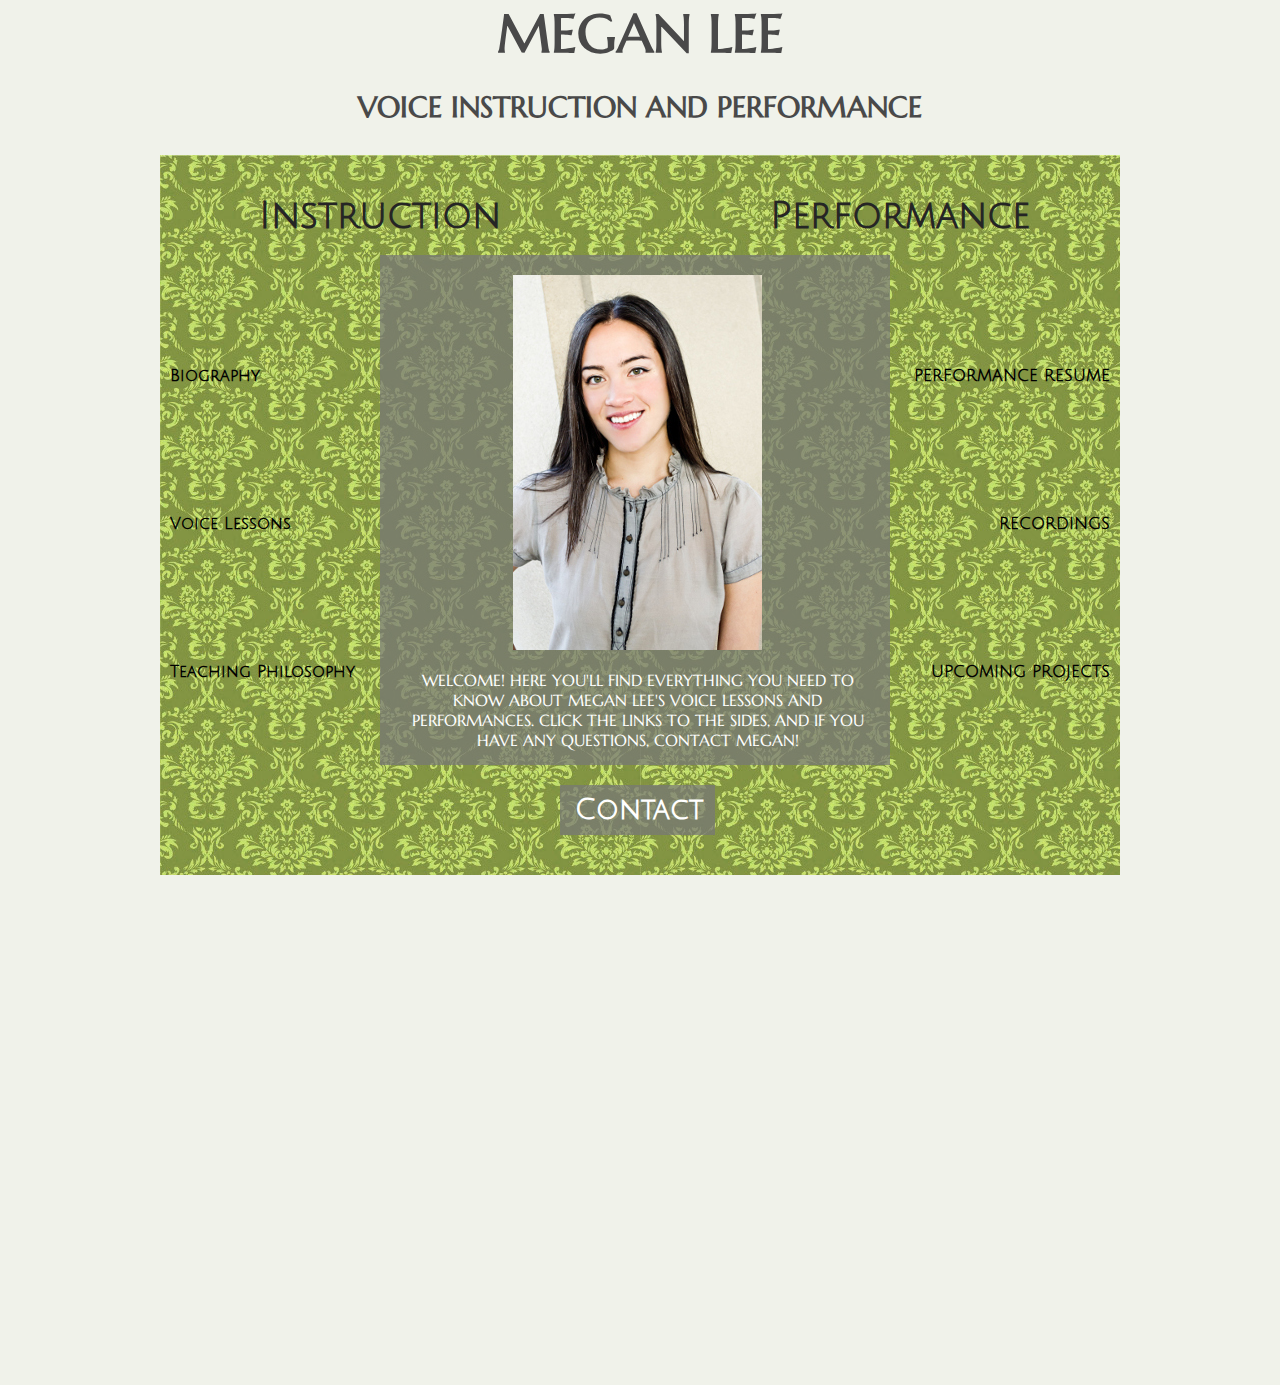
<file: index.html>
<!DOCTYPE html>
<html lang="en">
<head>
<meta http-equiv="Content-Type" content="text/html; charset=UTF-8" />

<title>Megan Lee Voice | Mezzo-Soprano Teacher and Performer</title>
<meta name="description" content="Megan Lee is a Mezzo-Soprano currently teaching students of all ages and performing several musical styles in Salt Lake City, Utah. " />

<link rel="stylesheet" type="text/css" href="stylesheet.css"/>
<link href='http://fonts.googleapis.com/css?family=Julius+Sans+One|Marcellus|Marvel|Kameron' rel='stylesheet' type='text/css'>
</head>

<body>
	<div class="page">
	<header>
		<a href="index.html"><h1>MEGAN LEE</h1>
		<h3 class='title'>VOICE INSTRUCTION AND PERFORMANCE</h3>
		</a>
	</header>
		<div class="teaching">
				<ul class="leftlist">
					<h2>Instruction</h2>
					<li><a href="bio.html">Biography</a></li>
					<li><a href="lessons.html">Voice Lessons</a></li>
					<li><a href="philosophy.html">Teaching Philosophy</a></li>
				</ul>
		</div>

		<div class="change">
			<div class="welcome">
				<img src="images/headshot1.jpg">
				<p>WELCOME! HERE YOU'LL FIND EVERYTHING YOU NEED TO KNOW ABOUT MEGAN LEE'S VOICE LESSONS AND PERFORMANCES. CLICK THE LINKS TO THE SIDES, AND IF YOU HAVE ANY QUESTIONS, CONTACT MEGAN!</p>
			</div>
		</div>

		<div class="singing">
			<ul class="rightlist">
				<h2>Performance</h2>
				<li><a href="resume.html">PERFORMANCE RESUME</a></li>
				<li><a href="recordings.html">RECORDINGS</a></li>
				<li><a href="upcoming.html">UPCOMING PROJECTS</a></li>
			</ul>
		</div>
		<div class="contact"><a href="contact.html"><h4>Contact</h4></a></div>
	</div>
</body>
</file>
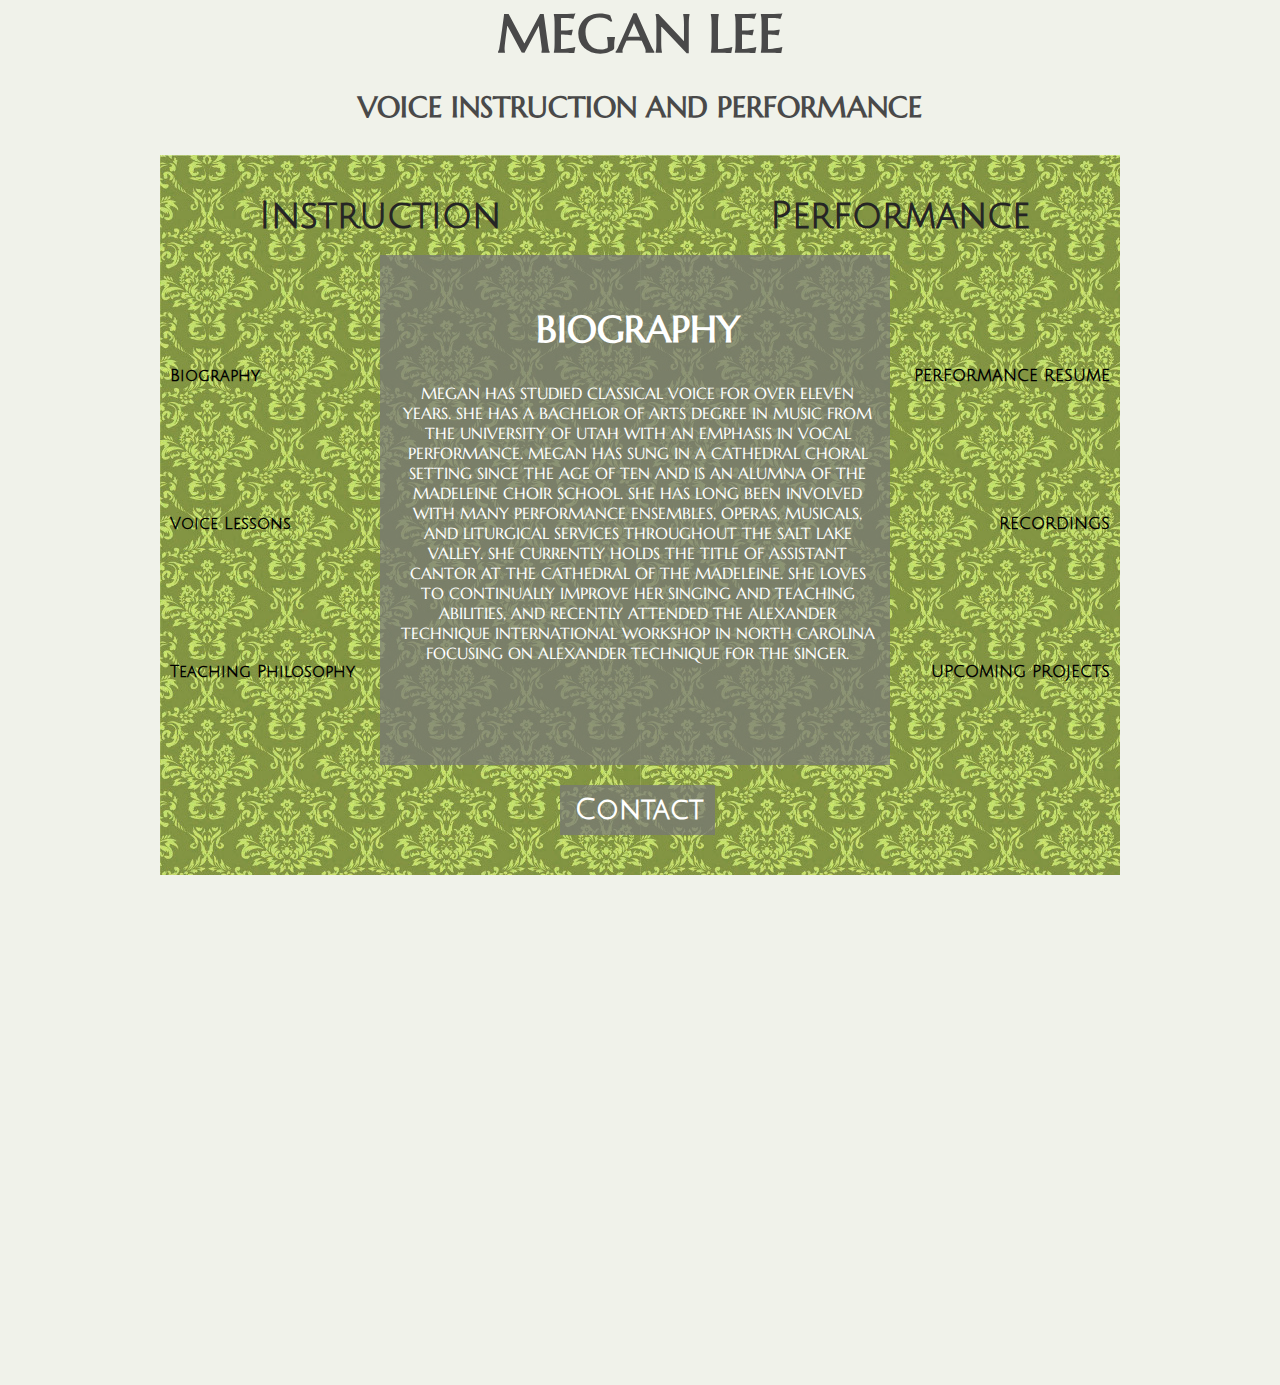
<file: bio.html>
<!DOCTYPE html>
<html lang="en">
<head>
<meta http-equiv="Content-Type" content="text/html; charset=UTF-8" />

<title>Megan Lee Voice | Mezzo-Soprano Teacher and Performer</title>
<meta name="description" content="Megan Lee is a Mezzo-Soprano currently teaching students of all ages and performing several musical styles in Salt Lake City, Utah. " />

<link rel="stylesheet" type="text/css" href="stylesheet.css"/>
<link href='http://fonts.googleapis.com/css?family=Julius+Sans+One|Marcellus|Marvel|Kameron' rel='stylesheet' type='text/css'>
</head>

<body>
	<div class="page">
		<header>
		<a href="index.html"><h1>MEGAN LEE</h1>
		<h3 class='title'>VOICE INSTRUCTION AND PERFORMANCE</h3>
		</a>
	</header>
		<div class="teaching">
				<ul class="leftlist">
					<h2>Instruction</h2>
					<li><a href="bio.html">Biography</a></li>
					<li><a href="lessons.html">Voice Lessons</a></li>
					<li><a href="philosophy.html">Teaching Philosophy</a></li>
				</ul>	
		</div>

		<div class="change">
			<div class="bio">
				<h2>BIOGRAPHY</h2>
				<p>MEGAN HAS STUDIED CLASSICAL VOICE FOR OVER ELEVEN YEARS. SHE HAS A BACHELOR OF ARTS DEGREE IN MUSIC FROM THE UNIVERSITY OF UTAH WITH AN EMPHASIS IN VOCAL PERFORMANCE. MEGAN HAS SUNG IN A CATHEDRAL CHORAL SETTING SINCE THE AGE OF TEN AND IS AN ALUMNA OF THE MADELEINE CHOIR SCHOOL. SHE HAS LONG BEEN INVOLVED WITH MANY PERFORMANCE ENSEMBLES, OPERAS, MUSICALS, AND LITURGICAL SERVICES THROUGHOUT THE SALT LAKE VALLEY. SHE CURRENTLY HOLDS THE TITLE OF ASSISTANT CANTOR AT THE CATHEDRAL OF THE MADELEINE. SHE LOVES TO CONTINUALLY IMPROVE HER SINGING AND TEACHING ABILITIES, AND RECENTLY ATTENDED THE ALEXANDER TECHNIQUE INTERNATIONAL WORKSHOP IN NORTH CAROLINA FOCUSING ON ALEXANDER TECHNIQUE FOR THE SINGER.</p>
			</div>
		</div>

		<div class="singing">
			<ul class="rightlist">
				<h2>Performance</h2>
				<li><a href="resume.html">PERFORMANCE RESUME</a></li>
				<li><a href="recordings.html">RECORDINGS</a></li>
				<li><a href="upcoming.html">UPCOMING PROJECTS</a></li>
			</ul>
		</div>
		<div class="contact"><a href="contact.html"><h4>Contact</h4></a></div>
	</div>
</body>
</file>
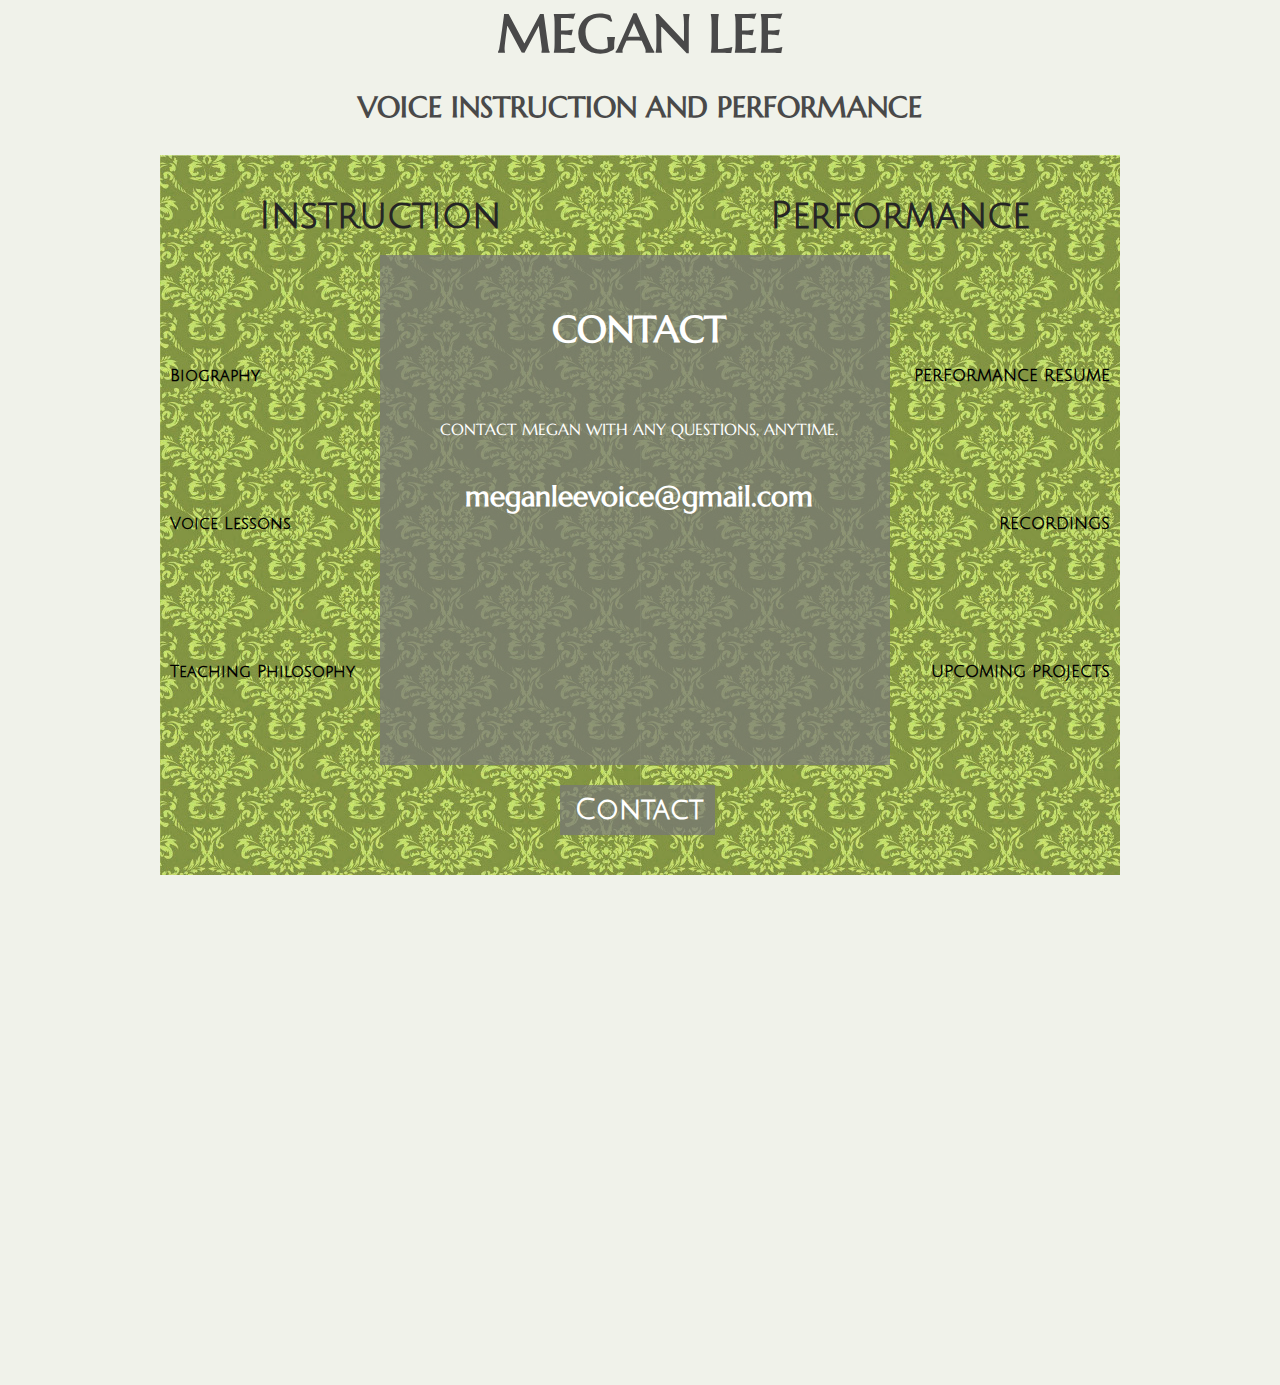
<file: contact.html>
<!DOCTYPE html>
<html lang="en">
<head>
<meta http-equiv="Content-Type" content="text/html; charset=UTF-8" />

<title>Megan Lee Voice | Mezzo-Soprano Teacher and Performer</title>
<meta name="description" content="Megan Lee is a Mezzo-Soprano currently teaching students of all ages and performing several musical styles in Salt Lake City, Utah. " />

<link rel="stylesheet" type="text/css" href="stylesheet.css"/>
<link href='http://fonts.googleapis.com/css?family=Julius+Sans+One|Marcellus|Marvel|Kameron' rel='stylesheet' type='text/css'>
</head>

<body>
	<div class="page">
	<header>
		<a href="index.html"><h1>MEGAN LEE</h1>
		<h3 class='title'>VOICE INSTRUCTION AND PERFORMANCE</h3>
		</a>
	</header>
		<div class="teaching">
				<ul class="leftlist">
					<h2>Instruction</h2>
					<li><a href="bio.html">Biography</a></li>
					<li><a href="lessons.html">Voice Lessons</a></li>
					<li><a href="philosophy.html">Teaching Philosophy</a></li>
				</ul>	
		</div>

		<div class="change">
			<div class="c">
				<h2>CONTACT</h2>
				</br>
				<p>CONTACT MEGAN WITH ANY QUESTIONS, ANYTIME.</p>
				<h2 class="email"><a href="mailto:meganleevoice@gmail.com?Subject=Website">meganleevoice@gmail.com</a></h2>
			</div>
		</div>

		<div class="singing">
			<ul class="rightlist">
				<h2>Performance</h2>
				<li><a href="resume.html">PERFORMANCE RESUME</a></li>
				<li><a href="recordings.html">RECORDINGS</a></li>
				<li><a href="upcoming.html">UPCOMING PROJECTS</a></li>
			</ul>
		</div>
		<div class="contact"><a href="contact.html"><h4>Contact</h4></a></div>
	</div>
</body>
</file>
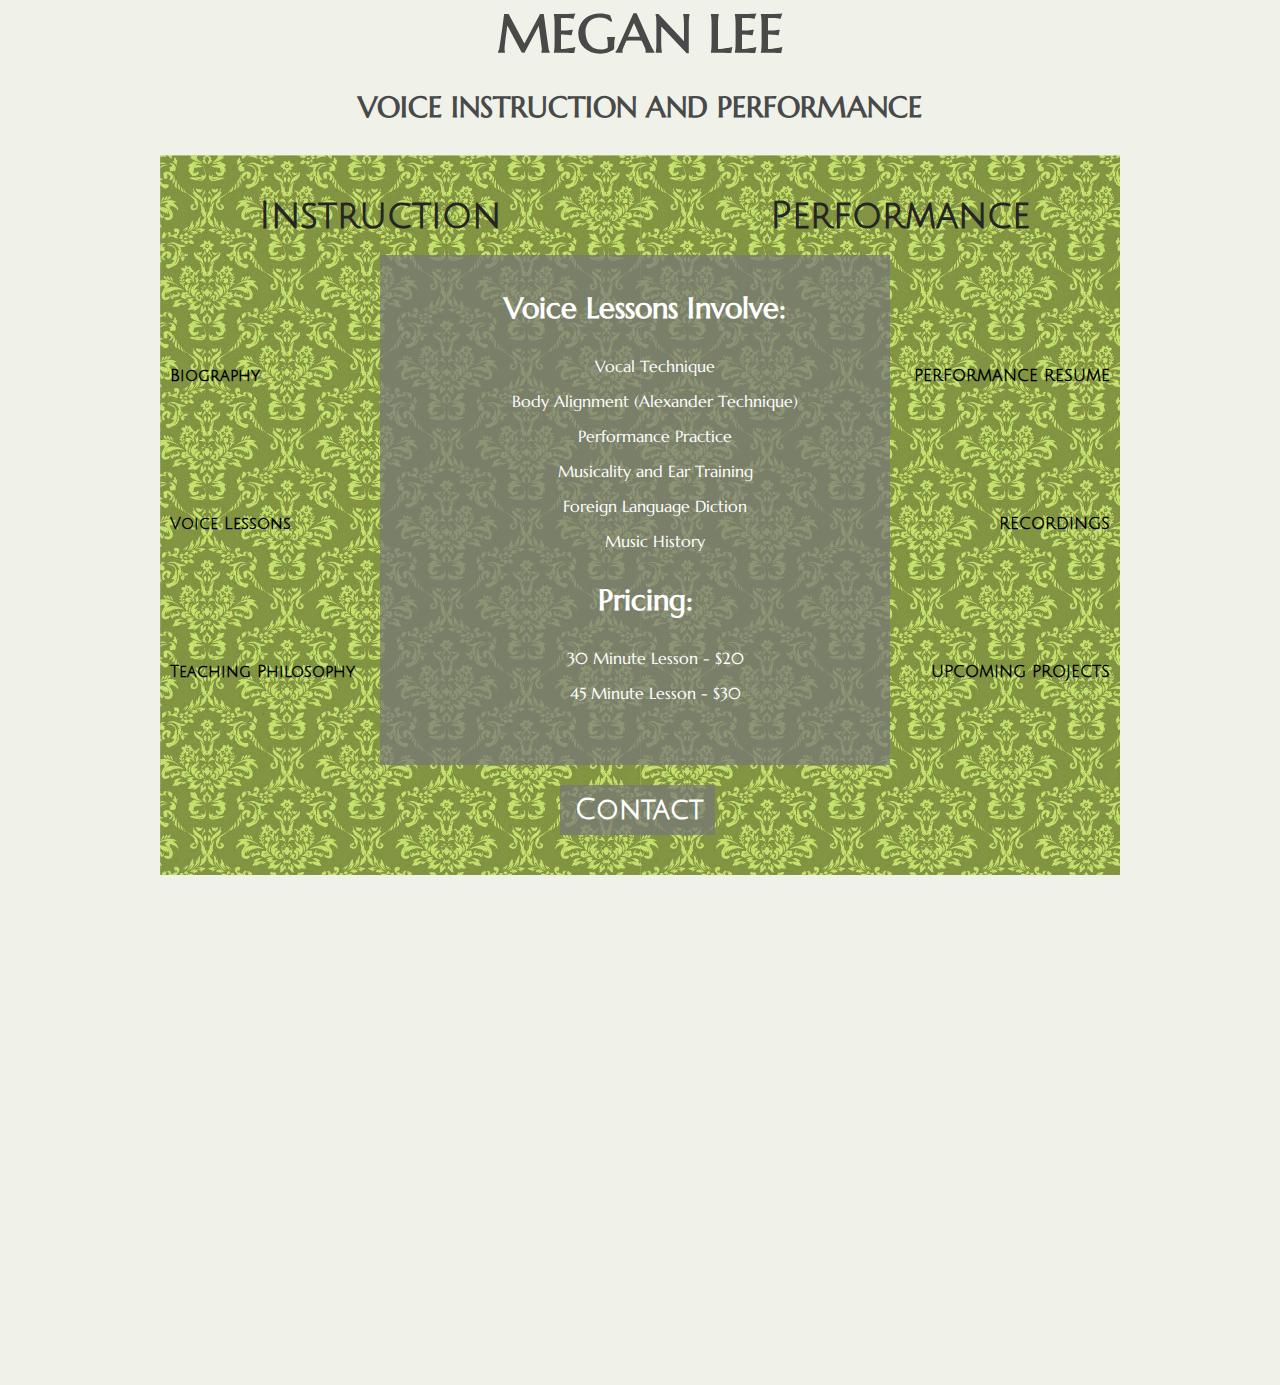
<file: lessons.html>
<!DOCTYPE html>
<html lang="en">
<head>
<meta http-equiv="Content-Type" content="text/html; charset=UTF-8" />

<title>Megan Lee Voice | Mezzo-Soprano Teacher and Performer</title>
<meta name="description" content="Megan Lee is a Mezzo-Soprano currently teaching students of all ages and performing several musical styles in Salt Lake City, Utah. " />

<link rel="stylesheet" type="text/css" href="stylesheet.css"/>
<link href='http://fonts.googleapis.com/css?family=Julius+Sans+One|Marcellus|Marvel|Kameron' rel='stylesheet' type='text/css'>
</head>

<body>
	<div class="page">
	<header>
		<a href="index.html"><h1>MEGAN LEE</h1>
		<h3 class='title'>VOICE INSTRUCTION AND PERFORMANCE</h3>
		</a>
	</header>
		<div class="teaching">
				<ul class="leftlist">
					<h2>Instruction</h2>
					<li><a href="bio.html">Biography</a></li>
					<li><a href="lessons.html">Voice Lessons</a></li>
					<li><a href="philosophy.html">Teaching Philosophy</a></li>
				</ul>	
		</div>

		<div class="change">
			<div class="lessons">
				<h3 class="involve">Voice Lessons Involve:</h3>
				<ul>
					<li>Vocal Technique</li>
					<li>Body Alignment (Alexander Technique)</li>
					<li>Performance Practice</li>
					<li>Musicality and Ear Training</li>
					<li>Foreign Language Diction</li>
					<li>Music History</li>
				</ul>
				<h3 class="involve">Pricing:</h3>
				<ul>
					<li>30 Minute Lesson - $20</li>
					<li>45 Minute Lesson - $30</li>
				</ul>
		</div>
	</div>
		<div class="singing">
			<ul class="rightlist">
				<h2>Performance</h2>
				<li><a href="resume.html">PERFORMANCE RESUME</a></li>
				<li><a href="recordings.html">RECORDINGS</a></li>
				<li><a href="upcoming.html">UPCOMING PROJECTS</a></li>
			</ul>
		</div>
		<div class="contact"><a href="contact.html"><h4>Contact</h4></a></div>
	</div>
</body>
</file>
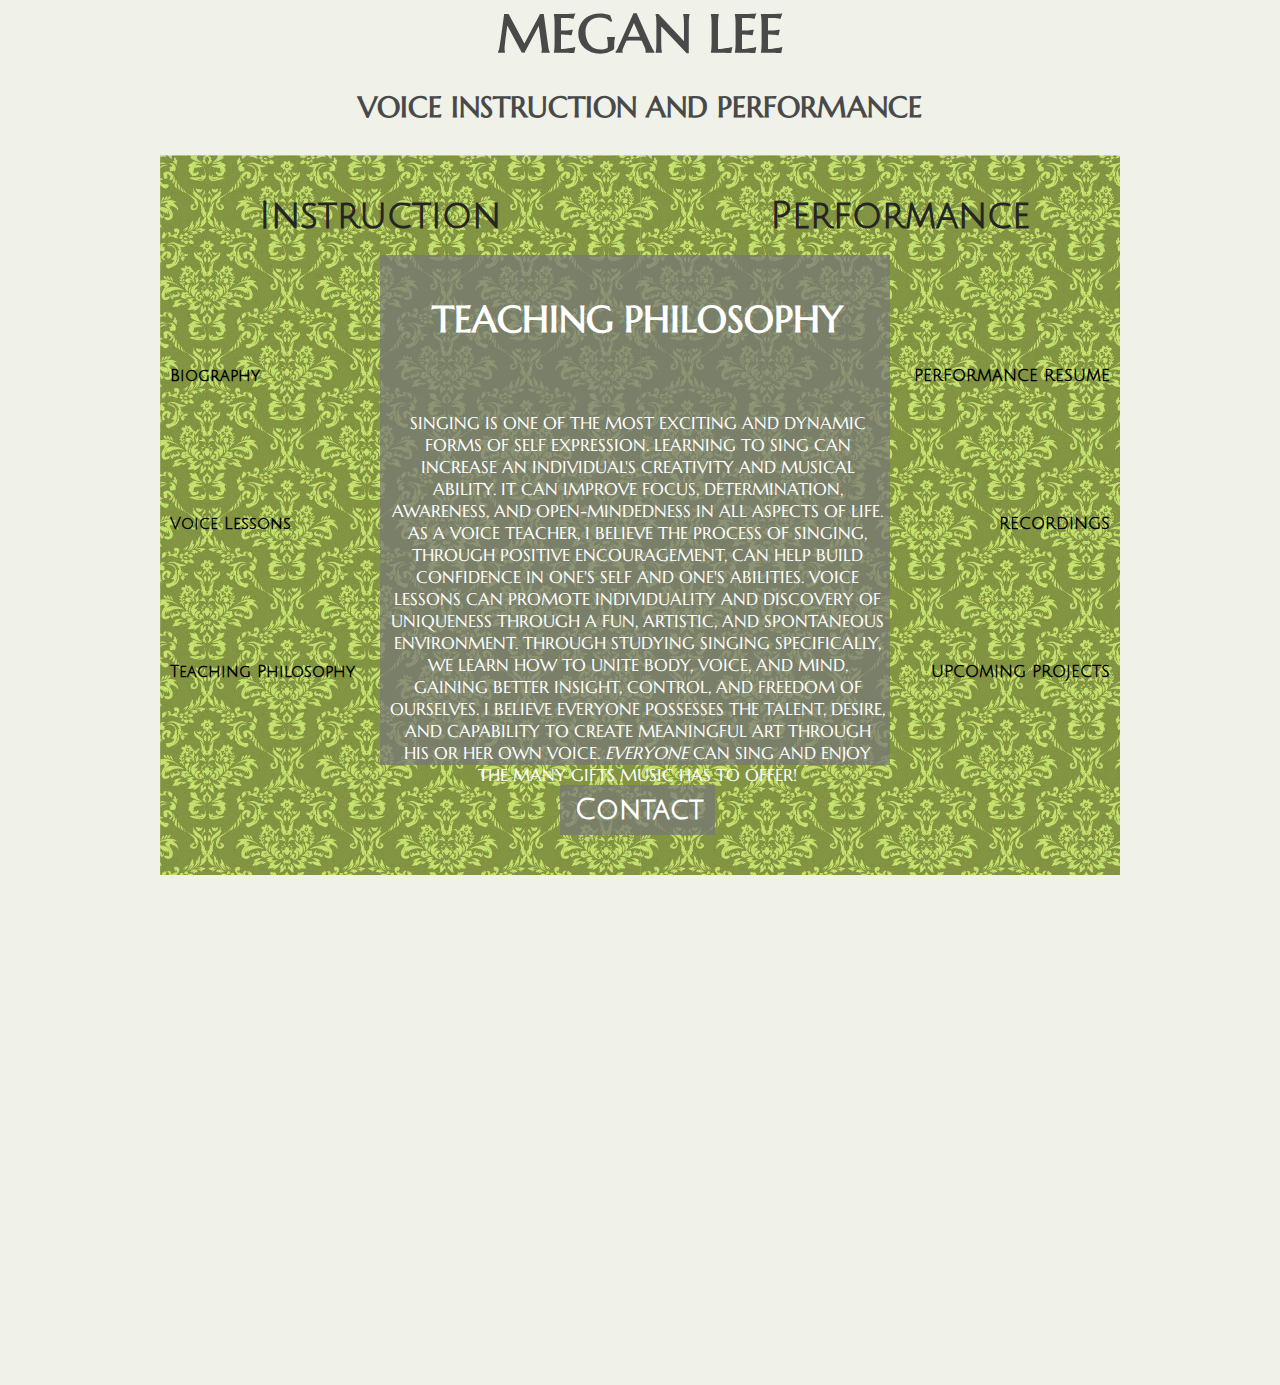
<file: philosophy.html>
<!DOCTYPE html>
<html lang="en">
<head>
<meta http-equiv="Content-Type" content="text/html; charset=UTF-8" />

<title>Megan Lee Voice | Mezzo-Soprano Teacher and Performer</title>
<meta name="description" content="Megan Lee is a Mezzo-Soprano currently teaching students of all ages and performing several musical styles in Salt Lake City, Utah. " />

<link rel="stylesheet" type="text/css" href="stylesheet.css"/>
<link href='http://fonts.googleapis.com/css?family=Julius+Sans+One|Marcellus|Marvel|Kameron' rel='stylesheet' type='text/css'>
</head>

<body>
	<div class="page">
	<header>
		<a href="index.html"><h1>MEGAN LEE</h1>
		<h3 class='title'>VOICE INSTRUCTION AND PERFORMANCE</h3>
		</a>
	</header>
		<div class="teaching">
				<ul class="leftlist">
					<h2>Instruction</h2>
					<li><a href="bio.html">Biography</a></li>
					<li><a href="lessons.html">Voice Lessons</a></li>
					<li><a href="philosophy.html">Teaching Philosophy</a></li>
		</div>

		<div class="change">
			<div class="philosophy">
				<h2>TEACHING PHILOSOPHY</h2>
				</br>
				<p>SINGING IS ONE OF THE MOST EXCITING AND DYNAMIC FORMS OF SELF EXPRESSION. LEARNING TO SING CAN INCREASE AN INDIVIDUAL'S CREATIVITY AND MUSICAL ABILITY. IT CAN IMPROVE FOCUS, DETERMINATION, AWARENESS, AND OPEN-MINDEDNESS IN ALL ASPECTS OF LIFE. AS A VOICE TEACHER, I BELIEVE THE PROCESS OF SINGING, THROUGH POSITIVE ENCOURAGEMENT, CAN HELP BUILD CONFIDENCE IN ONE'S SELF AND ONE'S ABILITIES. VOICE LESSONS CAN PROMOTE INDIVIDUALITY AND DISCOVERY OF UNIQUENESS THROUGH A FUN, ARTISTIC, AND SPONTANEOUS ENVIRONMENT. THROUGH STUDYING SINGING SPECIFICALLY, WE LEARN HOW TO UNITE BODY, VOICE, AND MIND, GAINING BETTER INSIGHT, CONTROL, AND FREEDOM OF OURSELVES. I BELIEVE EVERYONE POSSESSES THE TALENT, DESIRE, AND CAPABILITY TO CREATE MEANINGFUL ART THROUGH HIS OR HER OWN VOICE. <EM>EVERYONE</EM> CAN SING AND ENJOY THE MANY GIFTS MUSIC HAS TO OFFER!</p>
			</div>
		</div>

		<div class="singing">
			<ul class="rightlist">
				<h2>Performance</h2>
				<li><a href="resume.html">PERFORMANCE RESUME</a></li>
				<li><a href="recordings.html">RECORDINGS</a></li>
				<li><a href="upcoming.html">UPCOMING PROJECTS</a></li>
			</ul>
		</div>
		<div class="contact"><a href="contact.html"><h4>Contact</h4></a></div>
	</div>
</body>
</file>
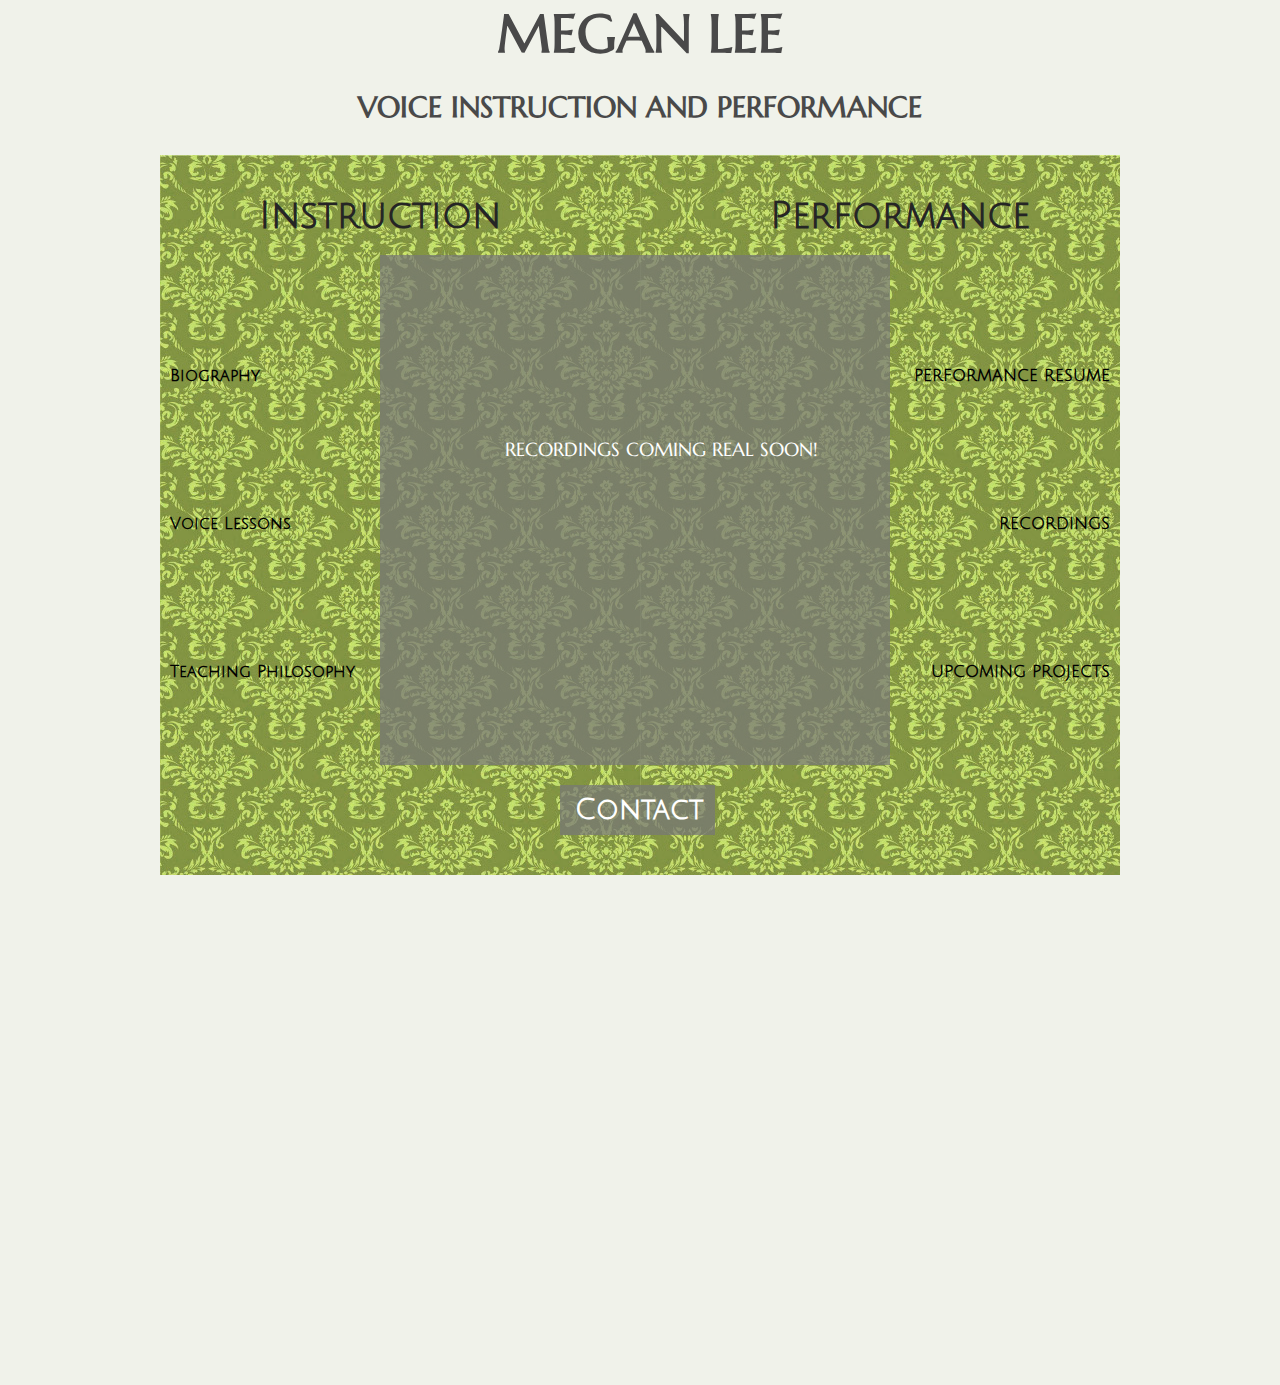
<file: recordings.html>
<!DOCTYPE html>
<html lang="en">
<head>
<meta http-equiv="Content-Type" content="text/html; charset=UTF-8" />

<title>Megan Lee Voice | Mezzo-Soprano Teacher and Performer</title>
<meta name="description" content="Megan Lee is a Mezzo-Soprano currently teaching students of all ages and performing several musical styles in Salt Lake City, Utah. " />

<link rel="stylesheet" type="text/css" href="stylesheet.css"/>
<link href='http://fonts.googleapis.com/css?family=Julius+Sans+One|Marcellus|Marvel|Kameron' rel='stylesheet' type='text/css'>
</head>

<body>
	<div class="page">
	<header>
		<a href="index.html"><h1>MEGAN LEE</h1>
		<h3 class='title'>VOICE INSTRUCTION AND PERFORMANCE</h3>
		</a>
	</header>
		<div class="teaching">
				<ul class="leftlist">
					<h2>Instruction</h2>
					<li><a href="bio.html">Biography</a></li>
					<li><a href="lessons.html">Voice Lessons</a></li>
					<li><a href="philosophy.html">Teaching Philosophy</a></li>
				</ul>	
		</div>

		<div class="change">
			<div class="upcoming">
				<p>RECORDINGS COMING REAL SOON!</p>
			</div>
		</div>

		<div class="singing">
			<ul class="rightlist">
				<h2>Performance</h2>
				<li><a href="resume.html">PERFORMANCE RESUME</a></li>
				<li><a href="recordings.html">RECORDINGS</a></li>
				<li><a href="upcoming.html">UPCOMING PROJECTS</a></li>
			</ul>
		</div>
		<div class="contact"><a href="contact.html"><h4>Contact</h4></a></div>
	</div>
</body>
</file>
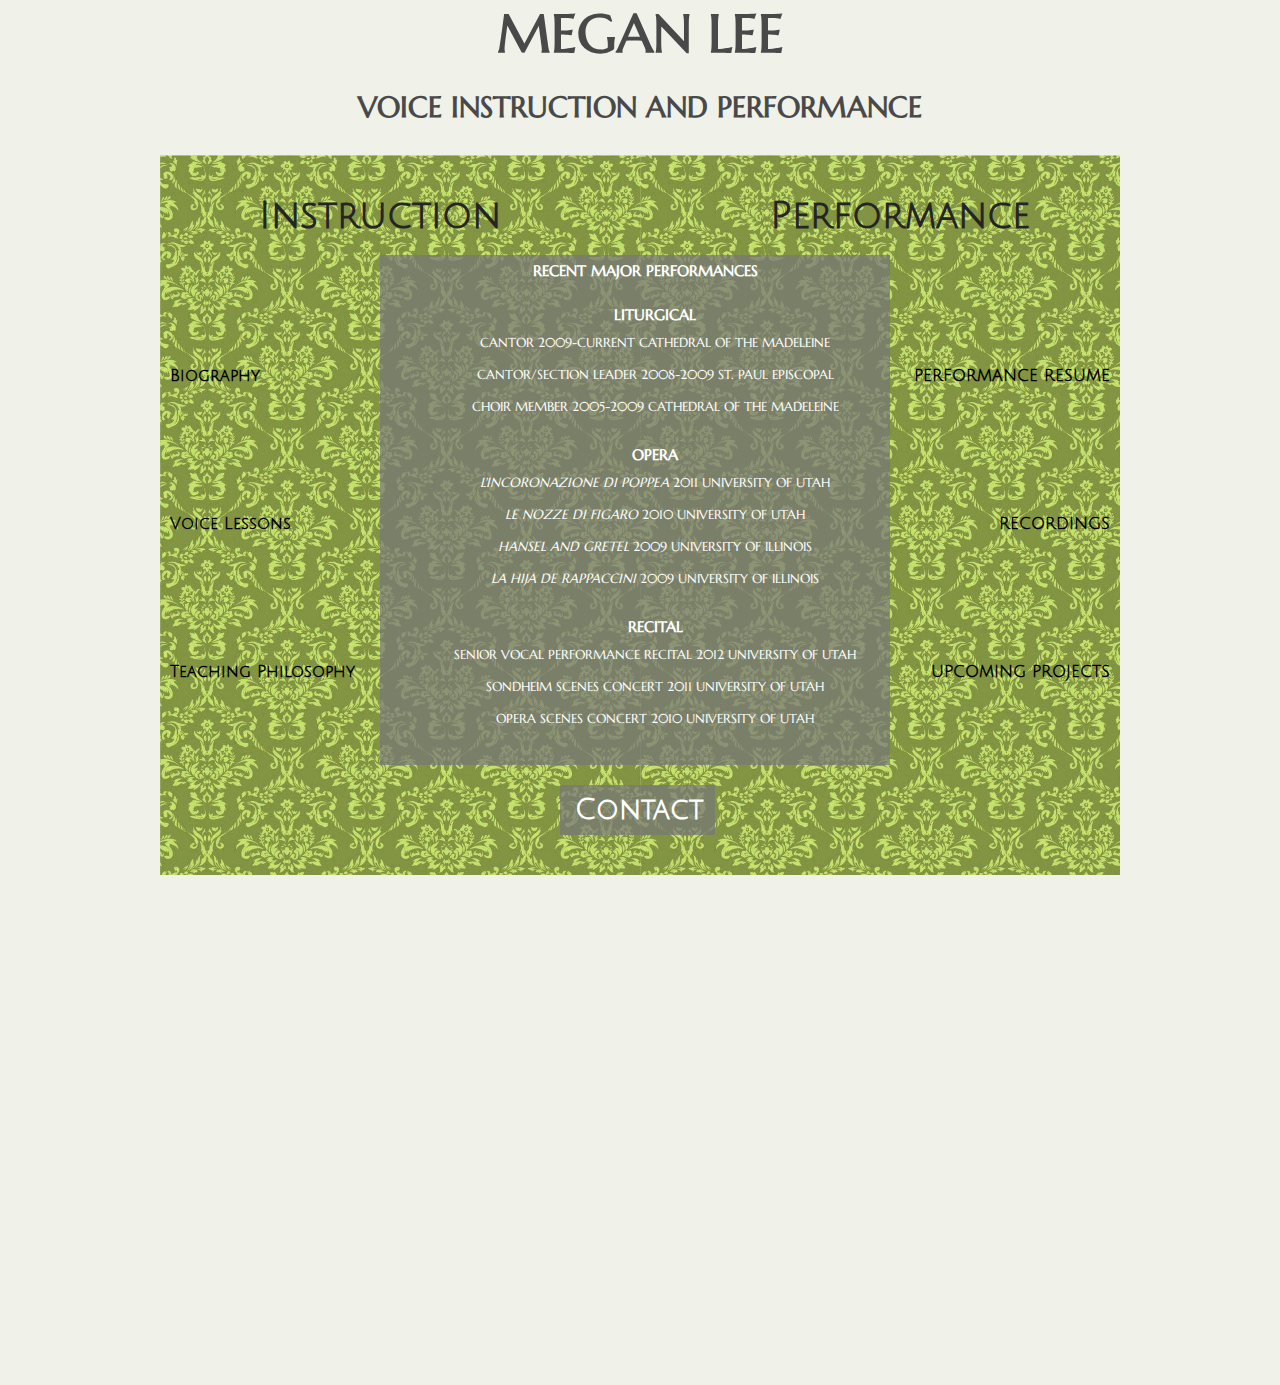
<file: resume.html>
<!DOCTYPE html>
<html lang="en">
<head>
<meta http-equiv="Content-Type" content="text/html; charset=UTF-8" />

<title>Megan Lee | Voice Instruction and Performance</title>
<meta name="description" content="Megan Lee is a Mezzo-Soprano currently teaching students of all ages and performing several musical styles in Salt Lake City, Utah. " />

<link rel="stylesheet" type="text/css" href="stylesheet.css"/>
<link href='http://fonts.googleapis.com/css?family=Julius+Sans+One|Marcellus|Marvel|Kameron' rel='stylesheet' type='text/css'>
</head>

<body>
	<div class="page">
	<header>
		<a href="index.html"><h1>MEGAN LEE</h1>
		<h3 class='title'>VOICE INSTRUCTION AND PERFORMANCE</h3>
		</a>
	</header>
		<div class="teaching">
				<ul class="leftlist">
					<h2>Instruction</h2>
					<li><a href="bio.html">Biography</a></li>
					<li><a href="lessons.html">Voice Lessons</a></li>
					<li><a href="philosophy.html">Teaching Philosophy</a></li>
				</ul>	
		</div>

		<div class="change">
			<div class="resume">
				<h5 class="involve">RECENT MAJOR PERFORMANCES</h5>
				<ul><h5>LITURGICAL</h5>
					<li>CANTOR 2009-CURRENT CATHEDRAL OF THE MADELEINE</li>
					<li>CANTOR/SECTION LEADER 2008-2009 ST. PAUL EPISCOPAL</li>
					<li>CHOIR MEMBER 2005-2009 CATHEDRAL OF THE MADELEINE</li>
				</ul>
				<ul><h5>OPERA</h5>
					<li><em>L'INCORONAZIONE DI POPPEA</EM> 2011 UNIVERSITY OF UTAH</li>
					<li><em>LE NOZZE DI FIGARO</EM> 2010 UNIVERSITY OF UTAH</li>
					<li><em>HANSEL AND GRETEL</EM> 2009 UNIVERSITY OF ILLINOIS</li>
					<li><em>LA HIJA DE RAPPACCINI</EM> 2009 UNIVERSITY OF ILLINOIS</li>
				</ul>
				<ul><h5>RECITAL</h5>
				<li>SENIOR VOCAL PERFORMANCE RECITAL 2012 UNIVERSITY OF UTAH</li>
				<li>SONDHEIM SCENES CONCERT 2011 UNIVERSITY OF UTAH</li>
				<li>OPERA SCENES CONCERT 2010 UNIVERSITY OF UTAH</li>
				</ul>
		</div>
	</div>
		<div class="singing">
			<ul class="rightlist">
				<h2>Performance</h2>
				<li><a href="resume.html">PERFORMANCE RESUME</a></li>
				<li><a href="recordings.html">RECORDINGS</a></li>
				<li><a href="upcoming.html">UPCOMING PROJECTS</a></li>
			</ul>
		</div>
		<div class="contact"><a href="contact.html"><h4>Contact</h4></a></div>
	</div>
</body>
</file>
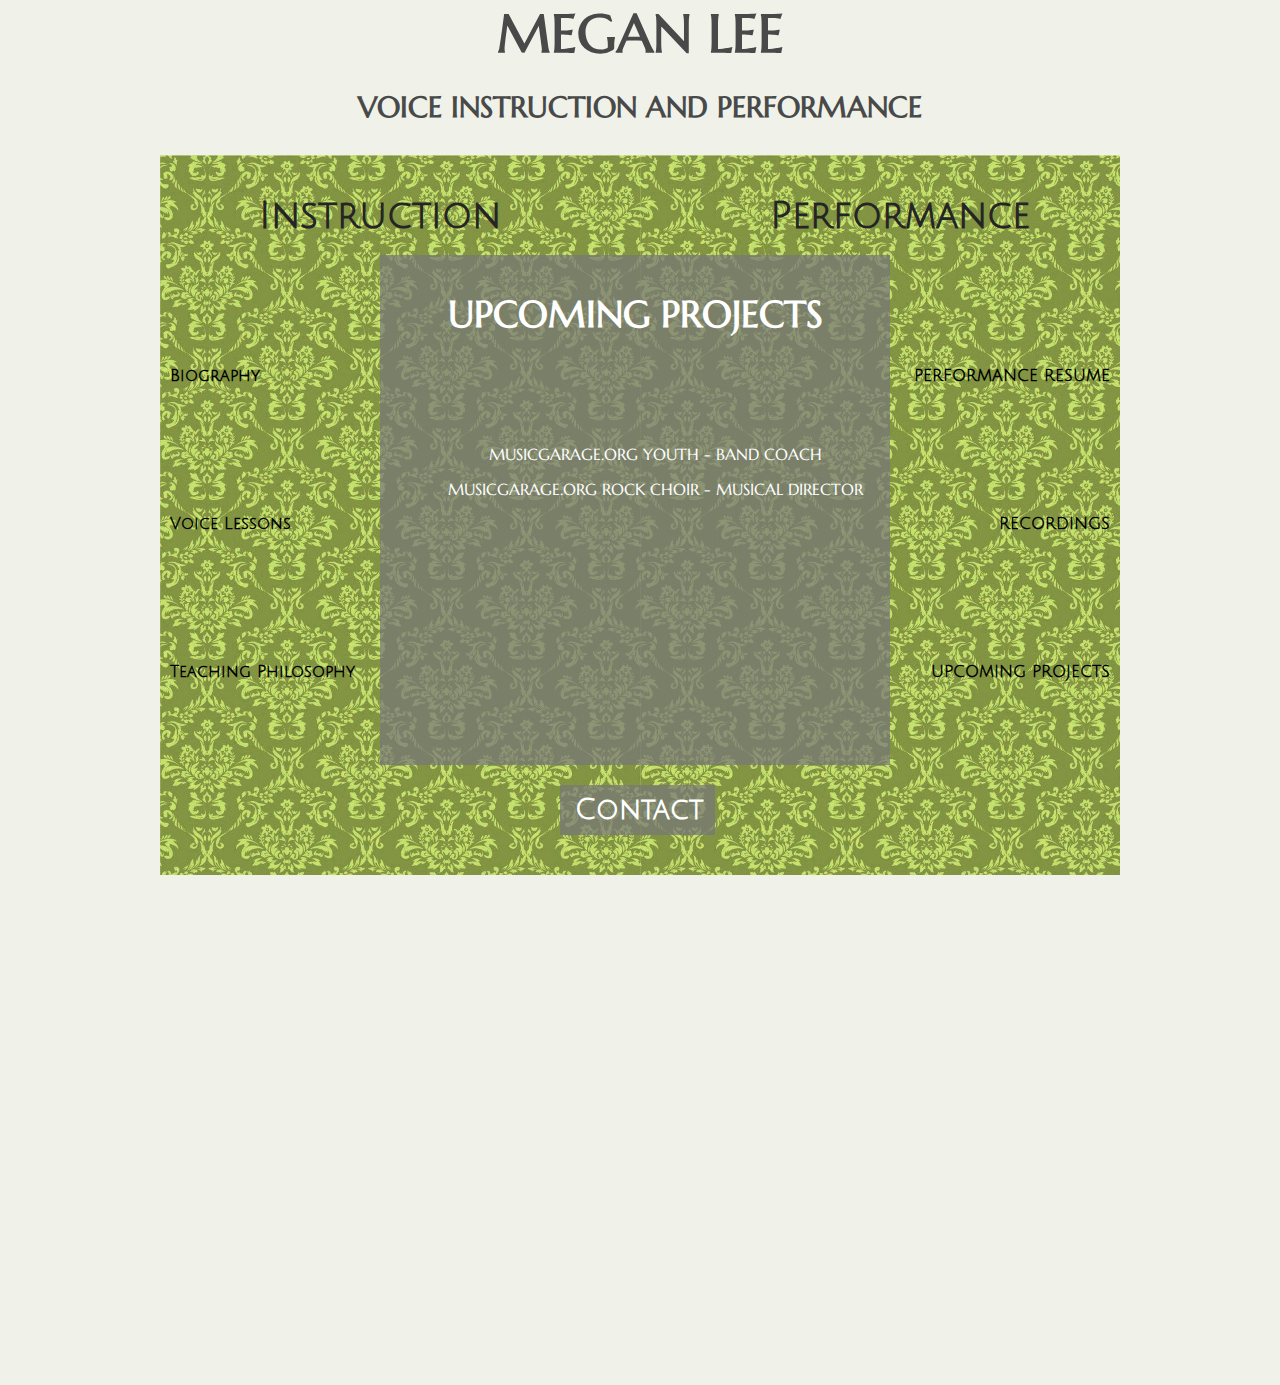
<file: upcoming.html>
<!DOCTYPE html>
<html lang="en">
<head>
<meta http-equiv="Content-Type" content="text/html; charset=UTF-8" />

<title>Megan Lee Voice | Mezzo-Soprano Teacher and Performer</title>
<meta name="description" content="Megan Lee is a Mezzo-Soprano currently teaching students of all ages and performing several musical styles in Salt Lake City, Utah. " />

<link rel="stylesheet" type="text/css" href="stylesheet.css"/>
<link href='http://fonts.googleapis.com/css?family=Julius+Sans+One|Marcellus|Marvel|Kameron' rel='stylesheet' type='text/css'>
</head>

<body>
	<div class="page">
	<header>
		<a href="index.html"><h1>MEGAN LEE</h1>
		<h3 class='title'>VOICE INSTRUCTION AND PERFORMANCE</h3>
		</a>
	</header>
		<div class="teaching">
				<ul class="leftlist">
					<h2>Instruction</h2>
					<li><a href="bio.html">Biography</a></li>
					<li><a href="lessons.html">Voice Lessons</a></li>
					<li><a href="philosophy.html">Teaching Philosophy</a></li>
				</ul>	
		</div>

		<div class="change">
			<div class="lessons">

				<h2>UPCOMING PROJECTS</h2>
				<br>
				<br>
				<ul>
					<li>MUSICGARAGE.ORG YOUTH - BAND COACH</li>
					<li>MUSICGARAGE.ORG ROCK CHOIR - MUSICAL DIRECTOR</li>
				</ul>
			</div>
		</div>

		<div class="singing">
			<ul class="rightlist">
				<h2>Performance</h2>
				<li><a href="resume.html">PERFORMANCE RESUME</a></li>
				<li><a href="recordings.html">RECORDINGS</a></li>
				<li><a href="upcoming.html">UPCOMING PROJECTS</a></li>
			</ul>
		</div>
		<div class="contact"><a href="contact.html"><h4>Contact</h4></a></div>
	</div>
</body>
</file>
<file: stylesheet.css>
body {
	font-family: 'Julius Sans One', sans-serif;
	font-size: 12pt;
	color: #494949;
	background-color: #F0F2EA;
}

h1 {
	font-size: 40pt;
	font-family: 'Marcellus', serif;
	margin-top: -10px;
}

a {
	text-decoration: none;
	color: #494949;
}

li {
	list-style-type: none;
	margin-top: 130px;
}

ul {
	list-style-type: none;
}

h3 {
	font-family: 'Marcellus', serif;
	font-size: 22pt;
}

h2 {
	text-align: center;
	font-size: 28pt;
}

h4 {
	position: relative;
	font-size: 28px;
	margin: 0;
}

h5 {
	margin-top: 1px;
	margin-bottom: -5px;
}

.email a {
	text-align: center;
	color: #FFFFFF;
	font-size: 28px;
}

header {
	text-align: center;
}

.page {
	width: 960px;
	margin: auto;
	padding: 2px;
}

.change {
	font-size: 14pt;
	position: relative;
	top: 100px;
	color: #ffffff;
	padding: 5px;
	width: 500px;
	height: 500px;
	text-align: center;
	background-color: rgba(119, 119, 119, 0.73);
	z-index: 10;
	clear: right;
	left: 220px;
	font-family: 'Marcellus', serif;
	list-style-type: none;
}

.teaching {
	padding: 10px;
	float: left;
	clear: right;
	width: 460px;
	height: 700px;
	background-image: url('images/damasklightone.jpg');
	color: #252525;
}

.teaching:hover {
	background-image: url('images/damaskdarkone.jpg');
}

.leftlist {
	text-align: left;
	position: relative;
	right: 40px;
	z-index: 3;
}

.leftlist a {
	color: #000000;
	font-weight: bold;

}

.leftlist a:hover {
	color: #000000;
	font-style: italic;
	font-weight: bold;
}

.singing {
	padding: 10px;
	position: relative;
	float: right;
	width: 460px;
	height: 700px;
	bottom: 510px;
	background-image: url('images/damasklightone.jpg');
	color: #252525;
}

.singing:hover {
	background-image: url('images/damaskdarkone.jpg');
}

.rightlist {
	text-align: right;
}

.rightlist a {
	color: #000000;
	font-weight: bold;

}

.rightlist a:hover {
	color: #000000;
	font-style: italic;
	font-weight: bold;
}

.contact {	
	position: relative;
	padding: 5px;
	width: 145px;
	height: 40px;
	text-align: center;
	background-color: rgba(119, 119, 119, 0.73);
	color: #ffffff;
	z-index: 11;
	left: 400px;
	top: 120px;
}

.contact a {
	color: #ffffff;
	z-index: 20;
	position: absolute;
	right: 12px;
	top: 10px;
}

.contact a:hover {
	font-style: italic;
}

.c {
	position: absolute;
	padding: 15px;
	font-size: 12pt;
	left: 45px;
}

.welcome {
	position: absolute;
	padding: 15px;
	font-size: 12pt;
}

.headshot {
	position: absolute;
	bottom: 540px;
	left: 407px;
	z-index: 5;
	width: 200px;
}

.bio {
	font-size: 12pt;
	position: absolute;
	padding: 15px;
}

.title {
	margin-top: -15px;
	margin-bottom: 30px
}

.upcoming {
	position: absolute;
	padding: 15px;
	left: 110px;
	top: 150px;
}

.lessons {
	position: absolute;
	width: 480px;
	padding: 10px;
	margin-top:-10px;
	text-align: center;
}

.resume {
	position: absolute;
	width: 480px;
	padding: 10px;
	margin-top:-10px;
	text-align: center;
}

.resume li {
	list-style-type: none;
	margin-top: 15px;
	font-size: 10pt;
}

.resume ul {
	margin-top: 30px;
	margin-bottom: 30px
}

.lessons li {
	list-style-type: none;
	margin-top: 15px;
	font-size: 12pt;
}

.lessons ul {
	margin-top: 30px;
	margin-bottom: 30px
}


.involve {
	position: relative;
	left: 10px;
}

.philosophy {
	padding: 5px;
	position: absolute;
	font-size: 13pt;
}
</file>
